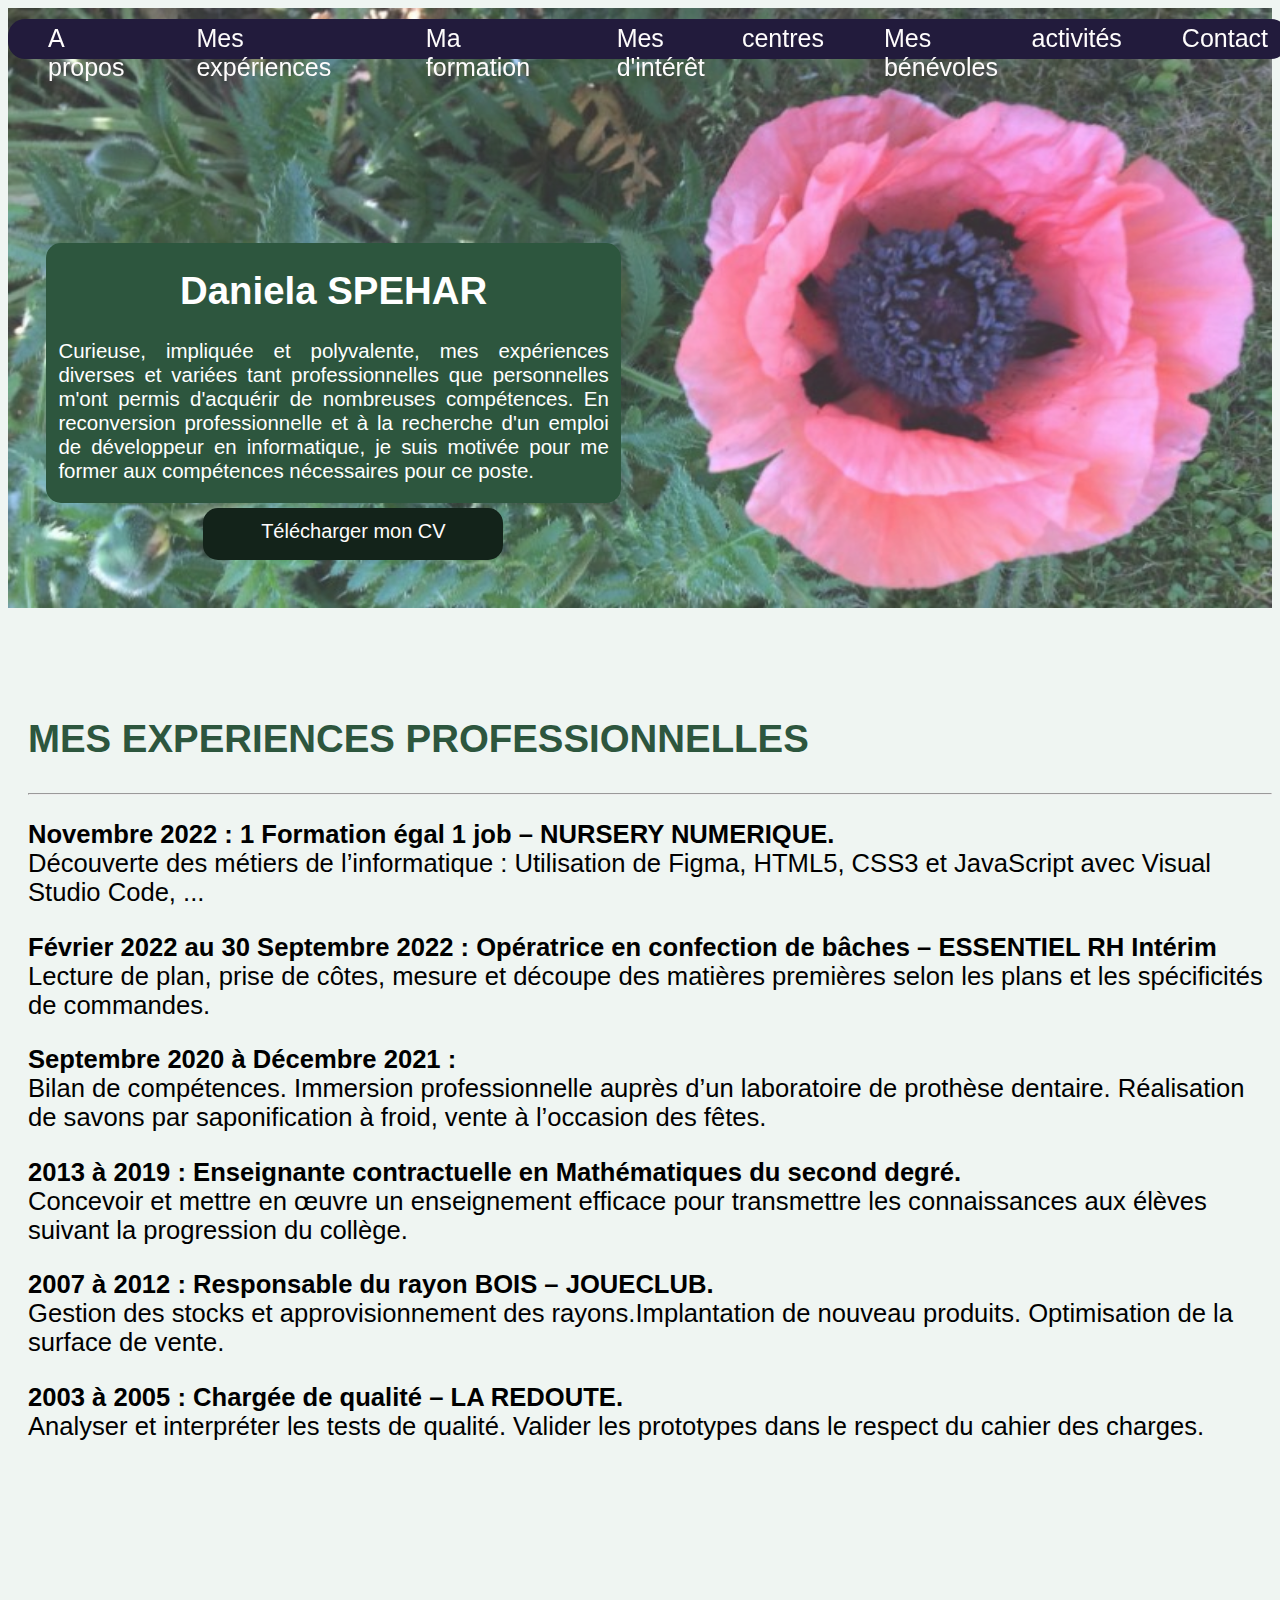
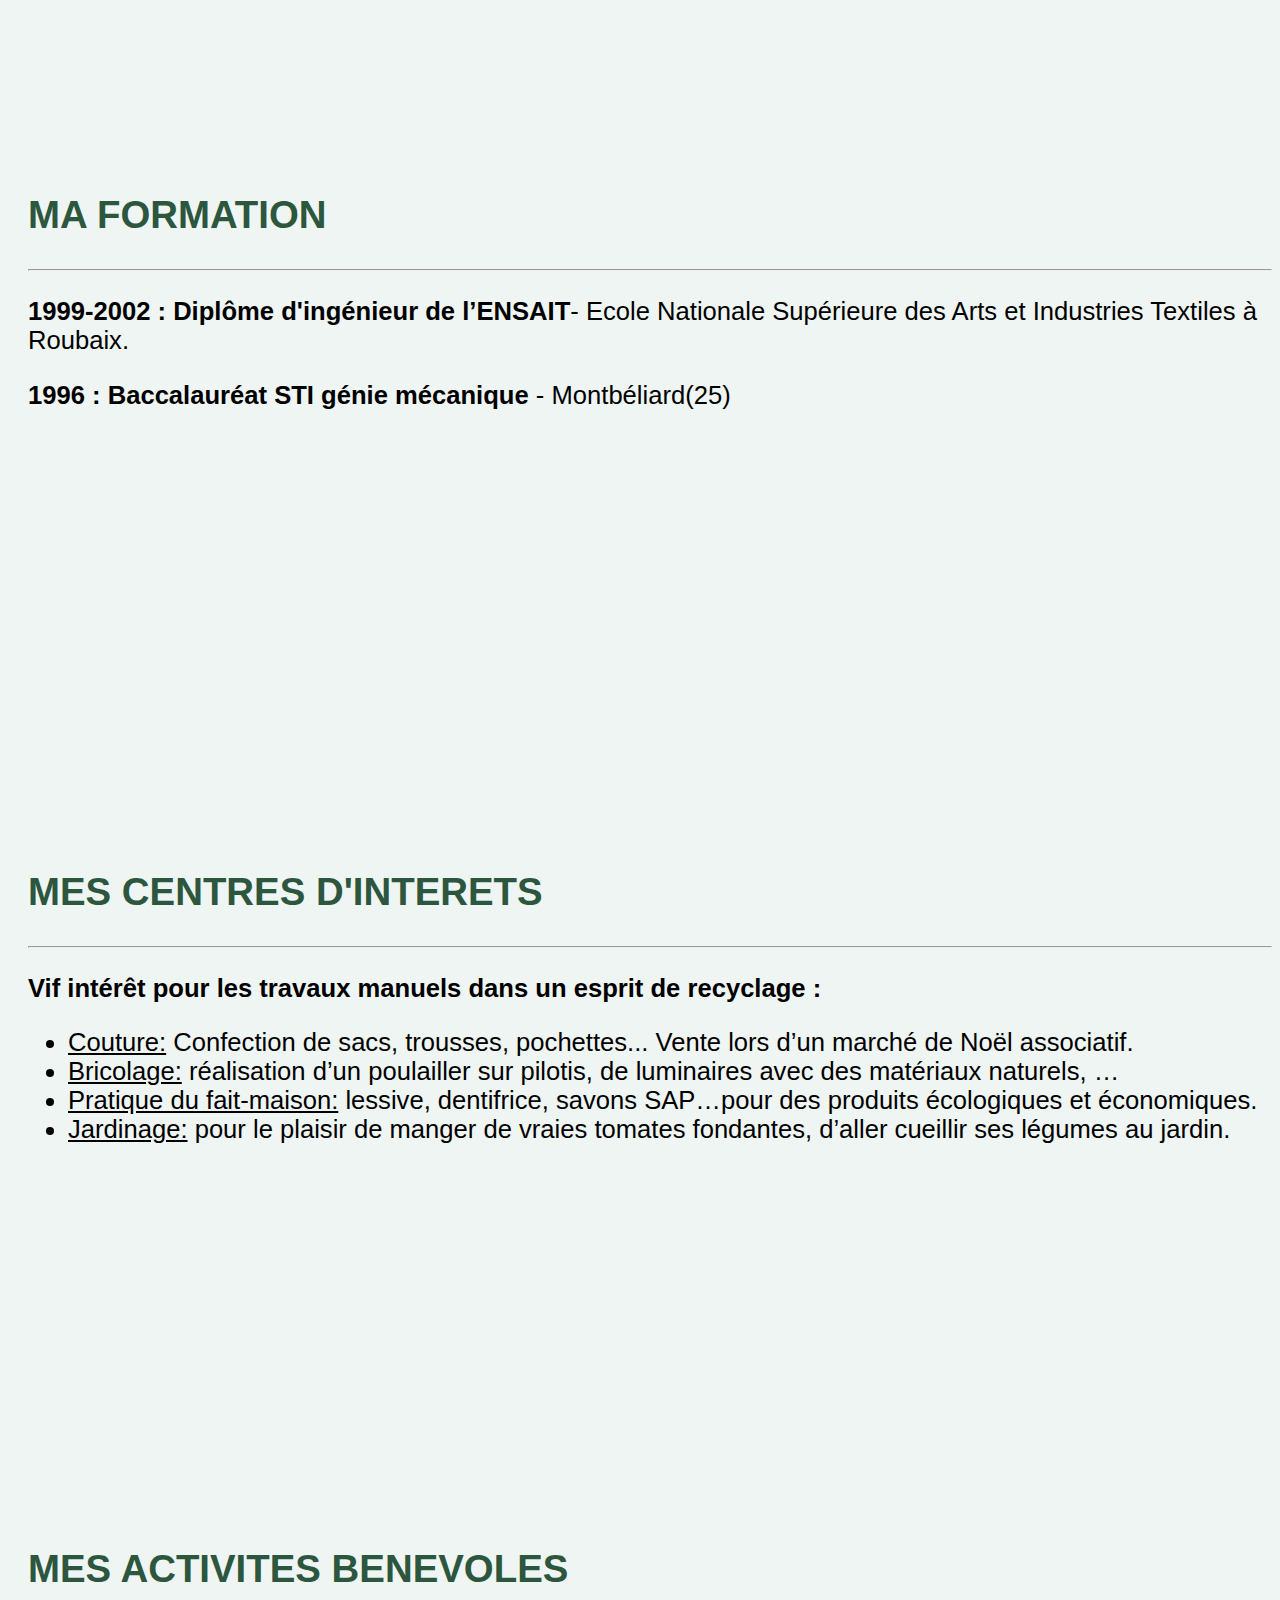
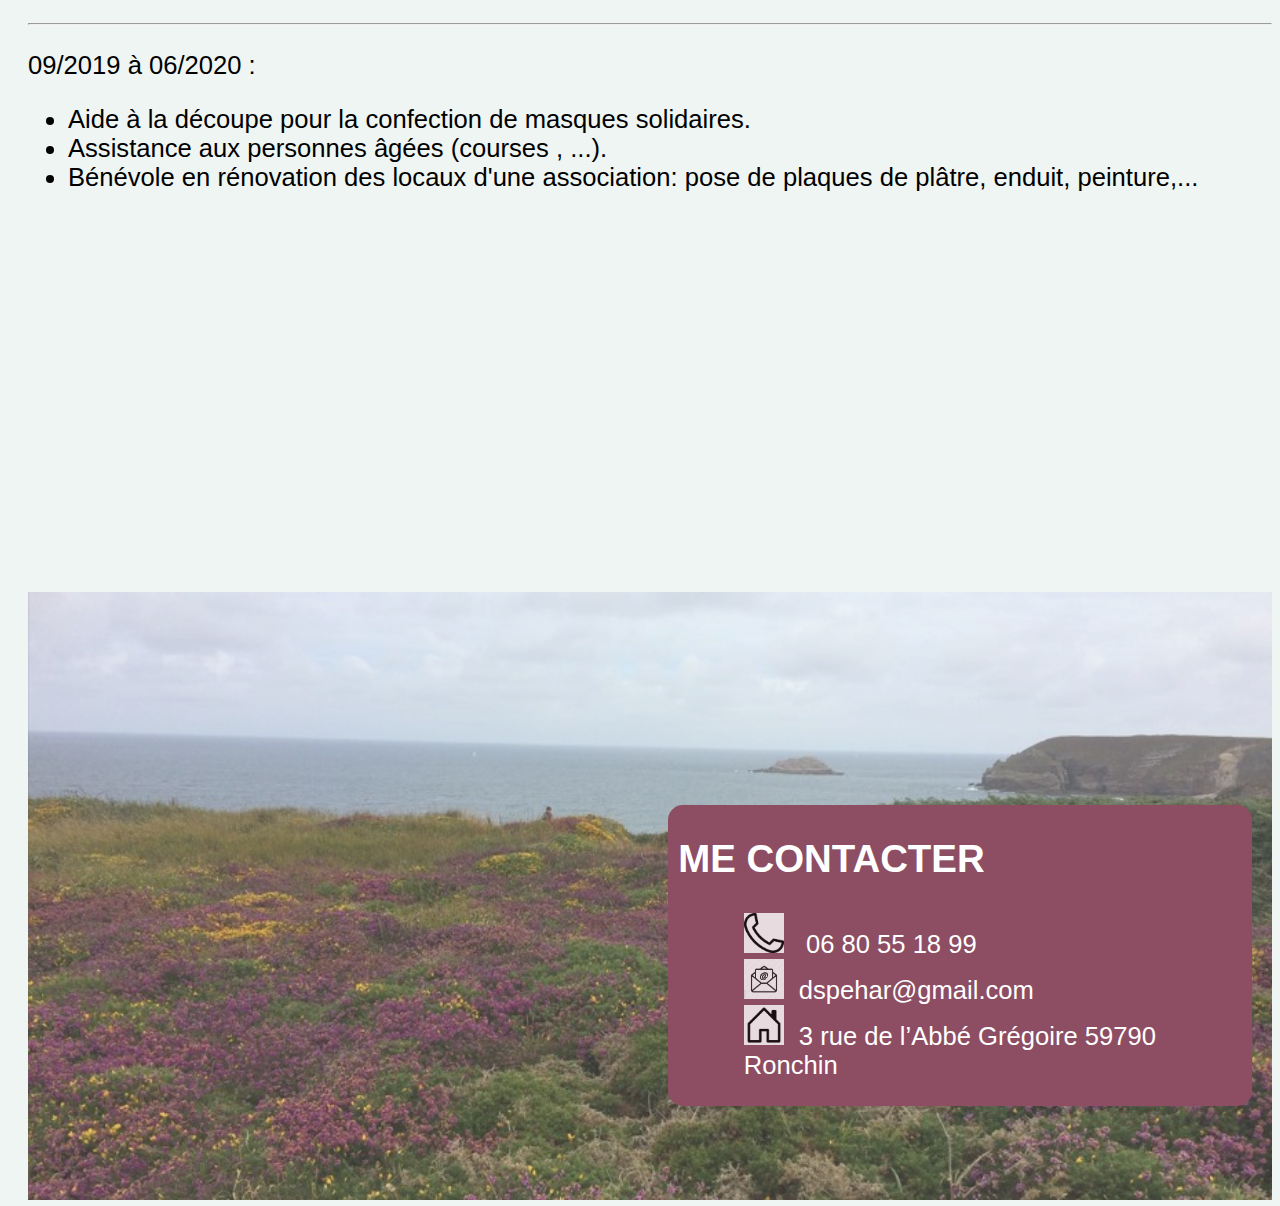
<file: index.html>
<!DOCTYPE html>
<html lang="en">
<head>
    <meta charset="UTF-8">
    <meta http-equiv="X-UA-Compatible" content="IE=edge">
    <meta name="viewport" content="width=device-width, initial-scale=1.0">
    <link rel="stylesheet" href="css/style.css">    
    <title>SITE INTERNET Daniela SPEHAR</title>
</head>
<body>
<div class="main" id="apropos"> 
    <nav>
        <img width="100%", height="600"  src="image/pivoine.JPG" alt="pivoine">
        <div id="barre">
            <div class="accueil">
                <a href="#apropos">A propos</a>
            </div>
            <div class="experience">
                <a href="#experiences">Mes expériences</a>
            </div>
            <div class="formation">
                <a href="#formations">Ma formation</a>
            </div>
            <div class="interet">
                <a href="#interets">Mes centres d'intérêt</a>
            </div>
            <div class="benevolat">
                <a href="#benevolats">Mes activités bénévoles</a>
            </div>
            <div class="contact">
                <a href="#contacts">Contact</a>
            </div>
        </div>
    </nav>
</div>

    <div class="qui-suis-je"> 
        <h1>Daniela SPEHAR</h1>
        <p>Curieuse, impliquée et polyvalente, mes expériences diverses et variées tant professionnelles que personnelles m'ont permis d'acquérir de nombreuses compétences. En reconversion professionnelle et à la recherche d'un emploi de développeur en informatique, je suis motivée pour me former aux compétences nécessaires pour ce poste.
        </p>
        <a class="cv" href="cv-DSPEHAR.html"> Télécharger mon CV</a>
    </div>

    

    <div class="main" id="experiences">
        <h2>MES EXPERIENCES PROFESSIONNELLES</h2><HR/>
            <p> <strong>Novembre 2022 : 1 Formation égal 1 job – NURSERY NUMERIQUE.</strong> <br>
            Découverte des métiers de l’informatique : Utilisation de Figma,
            HTML5, CSS3 et JavaScript avec Visual Studio Code, ...</P>
            <p>  <strong>Février 2022 au 30 Septembre 2022 : Opératrice en confection de bâches – ESSENTIEL RH Intérim  </strong> <br>
            Lecture de plan, prise de côtes, mesure et découpe des matières premières selon les plans et les spécificités de commandes. </p>
            <p> <strong>Septembre 2020 à Décembre 2021 :</strong> <br>
            Bilan de compétences. Immersion professionnelle auprès d’un laboratoire de prothèse dentaire. Réalisation de savons par saponification à froid, vente à l’occasion des fêtes. </p>
            <p> <strong>2013 à 2019 : Enseignante contractuelle en Mathématiques du second degré.</strong>  <br>
            Concevoir et mettre en œuvre un enseignement efficace pour transmettre les connaissances aux élèves suivant la progression du collège.  </p>
            <p> <strong>2007 à 2012 : Responsable du rayon BOIS – JOUECLUB.</strong> <br>
            Gestion des stocks et approvisionnement des rayons.Implantation de nouveau produits. Optimisation de la surface de vente.  </p>
            <p> <strong>2003 à 2005 : Chargée de qualité – LA REDOUTE.</strong> <br>
            Analyser et interpréter les tests de qualité. Valider les prototypes dans le respect du cahier des charges. </p>
    </div>

    <div class="main" id="formations">
        <h2>MA FORMATION</h2><HR/>
            <p> <strong>1999-2002 : Diplôme d'ingénieur de l’ENSAIT</strong>- Ecole Nationale Supérieure des Arts et Industries Textiles à Roubaix.</p>
            <p> <strong>1996 : Baccalauréat STI génie mécanique </strong>- Montbéliard(25) </p>
    </div>

    <div class="main" id="interets">
        <h2>MES CENTRES D'INTERETS</h2><HR/>
        <p> <strong>Vif intérêt pour les travaux manuels dans un esprit de recyclage :</strong></p>
            <ul class="puces"> 
                <li> <u>Couture:</u>  Confection de sacs, trousses, pochettes... Vente lors d’un marché de Noël associatif. </li>
                <li> <u>Bricolage:</u> réalisation d’un poulailler sur pilotis, de luminaires avec des matériaux naturels, …</li>
                <li> <u >Pratique du fait-maison:</u> lessive, dentifrice, savons SAP…pour des produits écologiques et économiques. </li>
                <li> <u>Jardinage:</u>  pour le plaisir de manger de vraies tomates fondantes, d’aller cueillir ses légumes au jardin.</li></br>
    </div>


    <div class="main" id="benevolats">  
        <h2>MES ACTIVITES BENEVOLES</h2><HR/>
        <p>  09/2019 à 06/2020 : </p>
            <ul>
                <li>Aide à la découpe pour la confection de masques solidaires.</li> 
                <li>Assistance aux personnes âgées (courses , ...).</li>
                <li>Bénévole en rénovation des locaux d'une association: pose de plaques de plâtre, enduit, peinture,...</li>
            </ul>
    </div>

    <div class="main" id="contacts">  
        <div class="container">
            <img src="image/contact.jpg" alt="fond ecran" style width="100%">
        <div class="text-block">
        <h2>ME CONTACTER</h2>
            <ul class="coordonnee">
                    <li> <img src="image/tel1.png" alt="tel" width="40"> 06 80 55 18 99</li>
                    <li> <img src="image/email1.jpg" alt="email" width="40">dspehar@gmail.com</li>
                    <li><img src="image/adresse1.png" alt="adresse" width="40">3 rue de l’Abbé Grégoire 59790 Ronchin</li>
                </ul>  
        </div>
        </div>
    </div>    

</body>
</html>
</file>
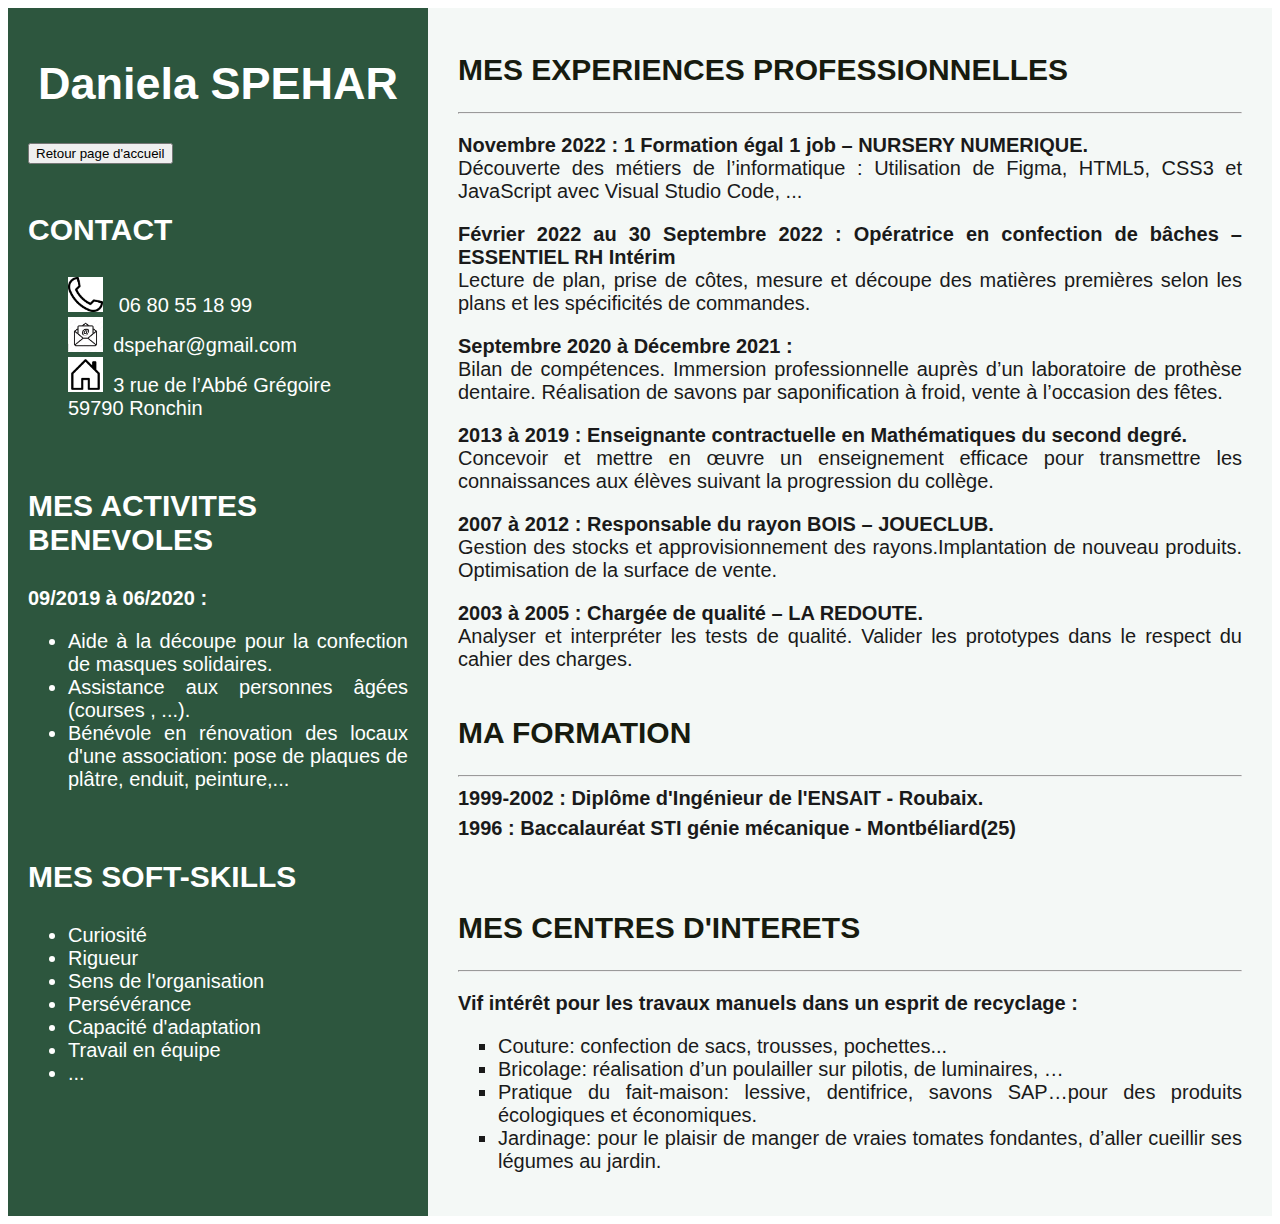
<file: cv-DSPEHAR.html>
<!DOCTYPE html>
<html lang="en">
<head>
    <meta charset="UTF-8">
    <meta http-equiv="X-UA-Compatible" content="IE=edge">
    <meta name="viewport" content="width=device-width, initial-scale=1.0">
    <link rel="stylesheet" href="css/cv.css">    
    <title>CV Daniela SPEHAR</title>
</head>
<body>
<section id="ecran">
<div id="conteneur1"> 
    <h1>Daniela SPEHAR</h1>
    <!-- <img src="image/photo-avatar-mini.jpg" alt="photo" width="150" > -->
    <form action="index.html">
        <button type="submit" class="cv">Retour page d'accueil </button>
    </form>
    <div class="coordonnee">  
    <h3>CONTACT</h3>
        <ul class="contact">
                <li> <img src="image/tel1.png" alt="tel" width="35"> 06 80 55 18 99</li>
                <li> <img src="image/email1.jpg" alt="email" width="35">dspehar@gmail.com</li>
                <li><img src="image/adresse1.png" alt="adresse" width="35">3 rue de l’Abbé Grégoire <br> 59790 Ronchin</li>
            </ul>   
    </div>    
    
    <div class="benevolat">
    <h3>MES ACTIVITES BENEVOLES</h3> 
        <div class="E2">  09/2019 à 06/2020 : 
        </div>
            <ul>
                <li>Aide à la découpe pour la confection de masques solidaires.</li> 
                <li>Assistance aux personnes âgées (courses , ...).</li>
                <li>Bénévole en rénovation des locaux d'une association: pose de plaques de plâtre, enduit, peinture,...</li>
            </ul>
    </div>

    <div class="competences">
        <h3>MES SOFT-SKILLS</h3>
            <ul>
                <li>Curiosité</li>
                <li> Rigueur</li>
                <li> Sens de l'organisation</li>
                <li> Persévérance</li>
                <li> Capacité d'adaptation</li>
                <li> Travail en équipe</li>
                <li> ...</li>
            </ul>
    </div>

</div>

<div id="conteneur2">
    <div class="monexperience"> 
        <h2>MES EXPERIENCES PROFESSIONNELLES</h2><HR/>
            <p> <strong>Novembre 2022 : 1 Formation égal 1 job – NURSERY NUMERIQUE.</strong> <br>
            Découverte des métiers de l’informatique : Utilisation de Figma,
            HTML5, CSS3 et JavaScript avec Visual Studio Code, ...</P>
            <p>  <strong>Février 2022 au 30 Septembre 2022 : Opératrice en confection de bâches – ESSENTIEL RH Intérim  </strong> <br>
            Lecture de plan, prise de côtes, mesure et découpe des matières premières selon les plans et les spécificités de commandes. </p>
            <p> <strong>Septembre 2020 à Décembre 2021 :</strong> <br>
            Bilan de compétences. Immersion professionnelle auprès d’un laboratoire de prothèse dentaire. Réalisation de savons par saponification à froid, vente à l’occasion des fêtes. </p>
            <p> <strong>2013 à 2019 : Enseignante contractuelle en Mathématiques du second degré.</strong>  <br>
            Concevoir et mettre en œuvre un enseignement efficace pour transmettre les connaissances aux élèves suivant la progression du collège.  </p>
            <p> <strong>2007 à 2012 : Responsable du rayon BOIS – JOUECLUB.</strong> <br>
            Gestion des stocks et approvisionnement des rayons.Implantation de nouveau produits. Optimisation de la surface de vente.  </p>
            <p> <strong>2003 à 2005 : Chargée de qualité – LA REDOUTE.</strong> <br>
            Analyser et interpréter les tests de qualité. Valider les prototypes dans le respect du cahier des charges. </p>
    </div>

    <div class="maformation">
        <h2>MA FORMATION</h2><HR/>
            <div class="E3">  1999-2002 : Diplôme d'Ingénieur de l'ENSAIT - Roubaix.  
            </div> 
            <div class="E3"> 1996 : Baccalauréat STI génie mécanique - Montbéliard(25) 
            </div> </br></br>
    </div>

    <div class="loisir">
        <h2>MES CENTRES D'INTERETS</h2><HR/>
        <p> <strong>Vif intérêt pour les travaux manuels dans un esprit de recyclage :</strong></p>
            <ul class="puces"> 
                <li> Couture: confection de sacs, trousses, pochettes... </li>
                <li> Bricolage: réalisation d’un poulailler sur pilotis, de luminaires, …</li>
                <li> Pratique du fait-maison: lessive, dentifrice, savons SAP…pour des produits écologiques et économiques. </li>
                <li> Jardinage: pour le plaisir de manger de vraies tomates fondantes, d’aller cueillir ses légumes au jardin.</li></br>
    </div>
</div>        
</section>



</body>
</html>
</file>
<file: css/style.css>
body{
    font-family:'Gill Sans', 'Gill Sans MT', Calibri, 'Trebuchet MS', sans-serif;
    font-size: 2vw;
    background-color: #eff5f2;
}


#barre{
    position: fixed;
    top: 1vw;
    background-color: #221B3C;
    border-radius: 17px;
    width: 100%;
    height: 40px;
    font-size: 25px;
    text-align: justify;
    color: white;
    display: flex;
    flex-direction: row;
    justify-content: start;
    margin-top: 0.5vw;
}
.accueil, .experience, .formation, .interet, .benevolat, .contact{
    margin-left: 40px;
    margin-right: 20px;
    margin-top: 5px;
    color: white;
}

#apropos{
    height: 600px;
} 

#formations, #interets, #benevolats, #formations{
    height: 600px;
    padding-top:6vw;
    margin-left: 20px;
}
#experiences{
    height: 1000px;
    padding-top:6vw;
    margin-left: 20px;
}

#contacts{
    height: 600px;
    padding-top:6vw;
    margin-left: 20px;
    color: white;
}


a:link {
    color: rgb(254, 252, 252);
    text-decoration: none;
    }
a:visited {
    color: white;
    text-decoration: none;
    } 
a:hover {
    color: #fe6086;
    text-decoration: none;
    }

.qui-suis-je{
    position: absolute;
    top: 1vw;
    background-color: #2D563E;
    border-radius: 15px;
    color: white;
    width: 43VW;
    margin-top: 18VW;
    margin-left: 3vw;
    padding: 0 12px 0 12px;
    font-size: 1.6vw;
    text-align: justify;

}
h1{
    font-size: 3vw;
    text-align: center;
}

/* lien telecharger cv */
.cv{
    position: absolute;
    background-color: #13231a;
    width: 300px;
    height: 40px;
    font-size: 20px;
    color: white;
    border-radius: 15px;
    text-align: center;
    margin-left: 145px ;
    margin-top: 5px;
    padding-top: 12px;
}

h2{
    color: #2D563E;
    font-size: 3vw;
}

.puces{
    font-size: 2vw;
}
img{
    margin-right: 3%;
    opacity: 0.8;

}
.coordonnee{
    list-style-type: none;
    margin-left: 2vw;
}

.container {
    position: relative;
}

.text-block {
    position: absolute;
    bottom: 100px;
    right: 20px;
    background-color: #8d4e63;
    border-radius: 15px;
    color: white;
    padding-left: 10px;
    padding-right: 10px;
}
.text-block h2{
    color: white;
}
</file>
<file: css/cv.css>
body{
    font-family: Arial, Helvetica, sans-serif;
    font-size: 20px;
    color: rgb(26, 26, 26);
    text-align: justify;
}

#ecran{
    width: 100%;
    display: flex;
    flex-direction: row; 
    justify-content:center; 
}

#conteneur1{
    width: 380px;
    display: flex;
    flex-direction: column;
    justify-content: flex-start;
    background-color:#2D563E;
    color: white;
    padding-left: 20px;
    padding-right: 20px;
    text-align: justify;
    padding-top: 20px;
}

#conteneur2{
    width: 380px;
    display: flex;
    flex-direction: column;
    justify-content: flex-start;
    flex: 2;
    background-color:#f4f8f6;
    padding-left: 30px;
    padding-right: 30px;
    padding-top: 20px;
}

h1{
    text-align: center;
    color: white;
    font-size: 45px;
}

h2{
    color:rgb(23, 27, 15);
    text-align: left;
    font-size: 30px;
}
h3{
    color:white;
    text-align: left;
    font-size: 30px; 
}

.coordonnee, .benevolat, .competences{
    margin-top: 5%;
}

.contact{
    list-style-type: none;
}


.E2, .E3{
    font-weight: bold;
    margin-top: 1%;
}

.puces{
    list-style-type:square;
}

img{
    margin-right: 3%;
}
</file>
